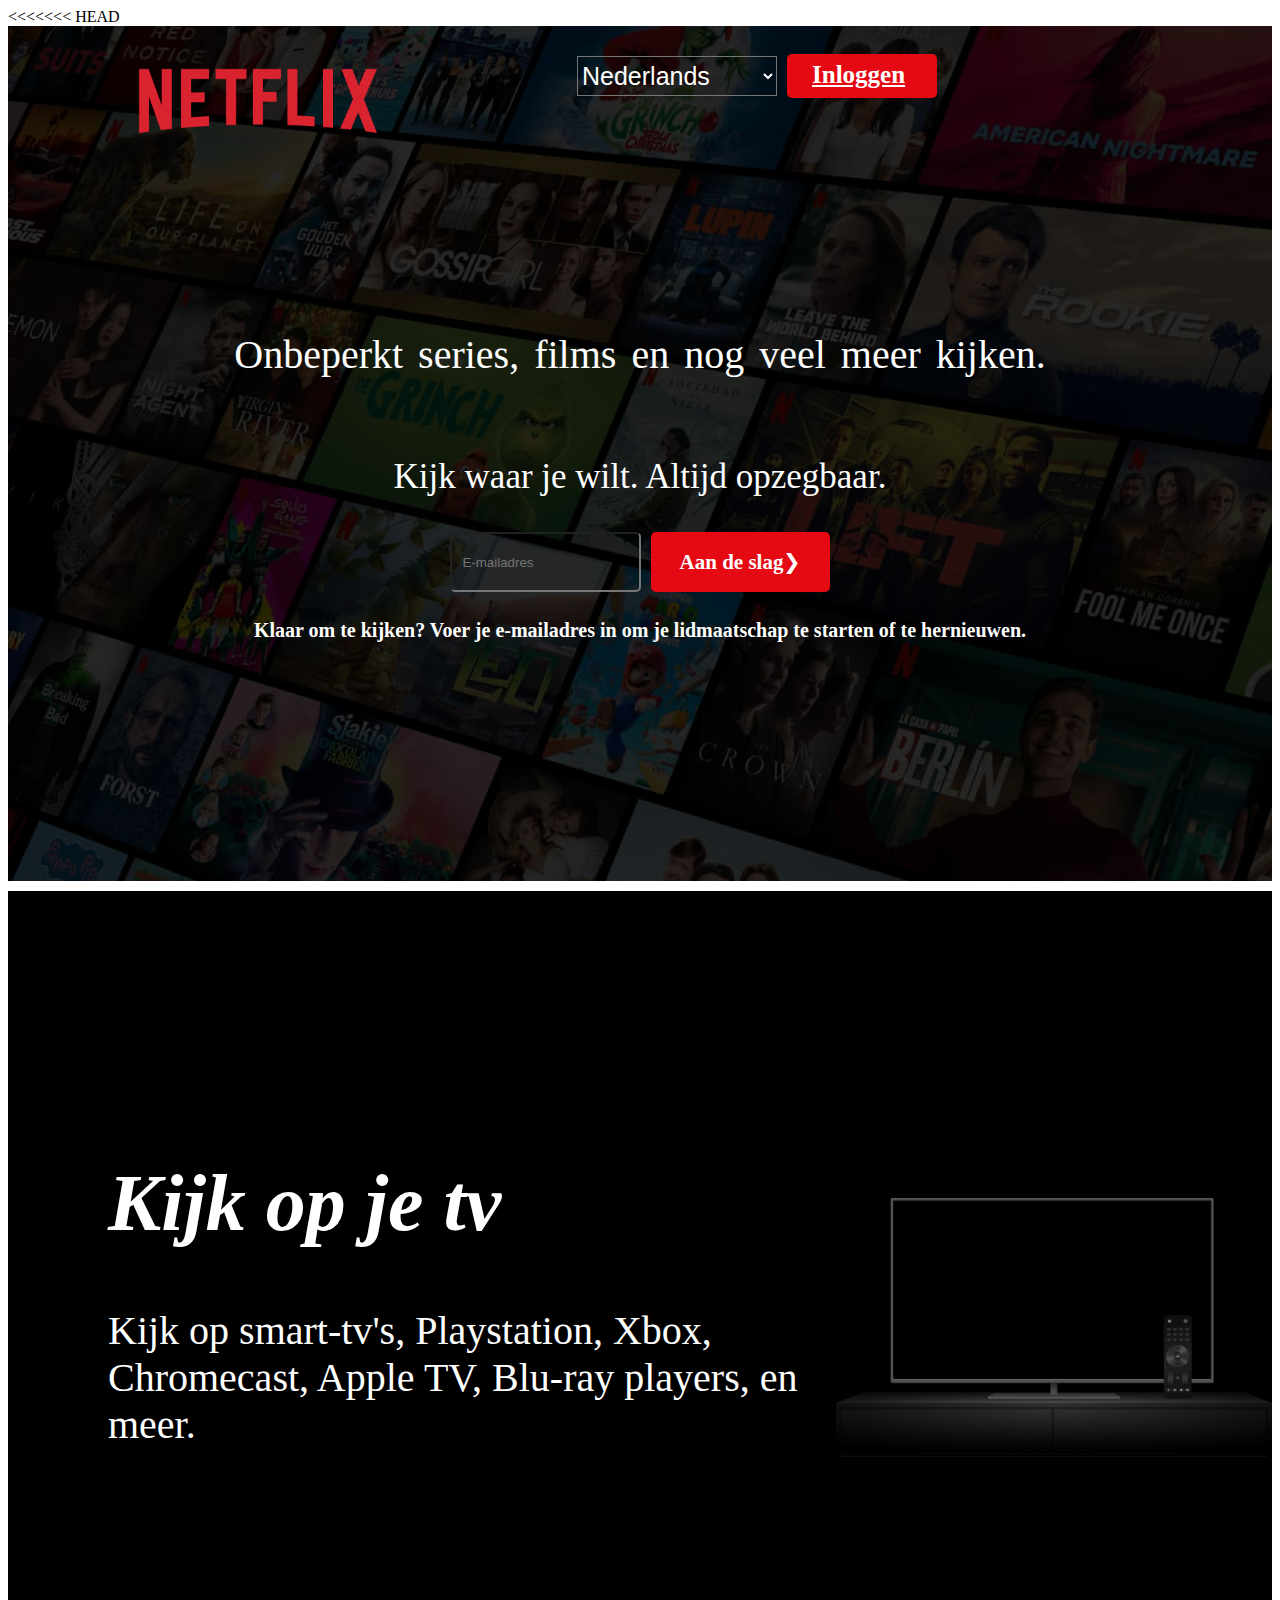
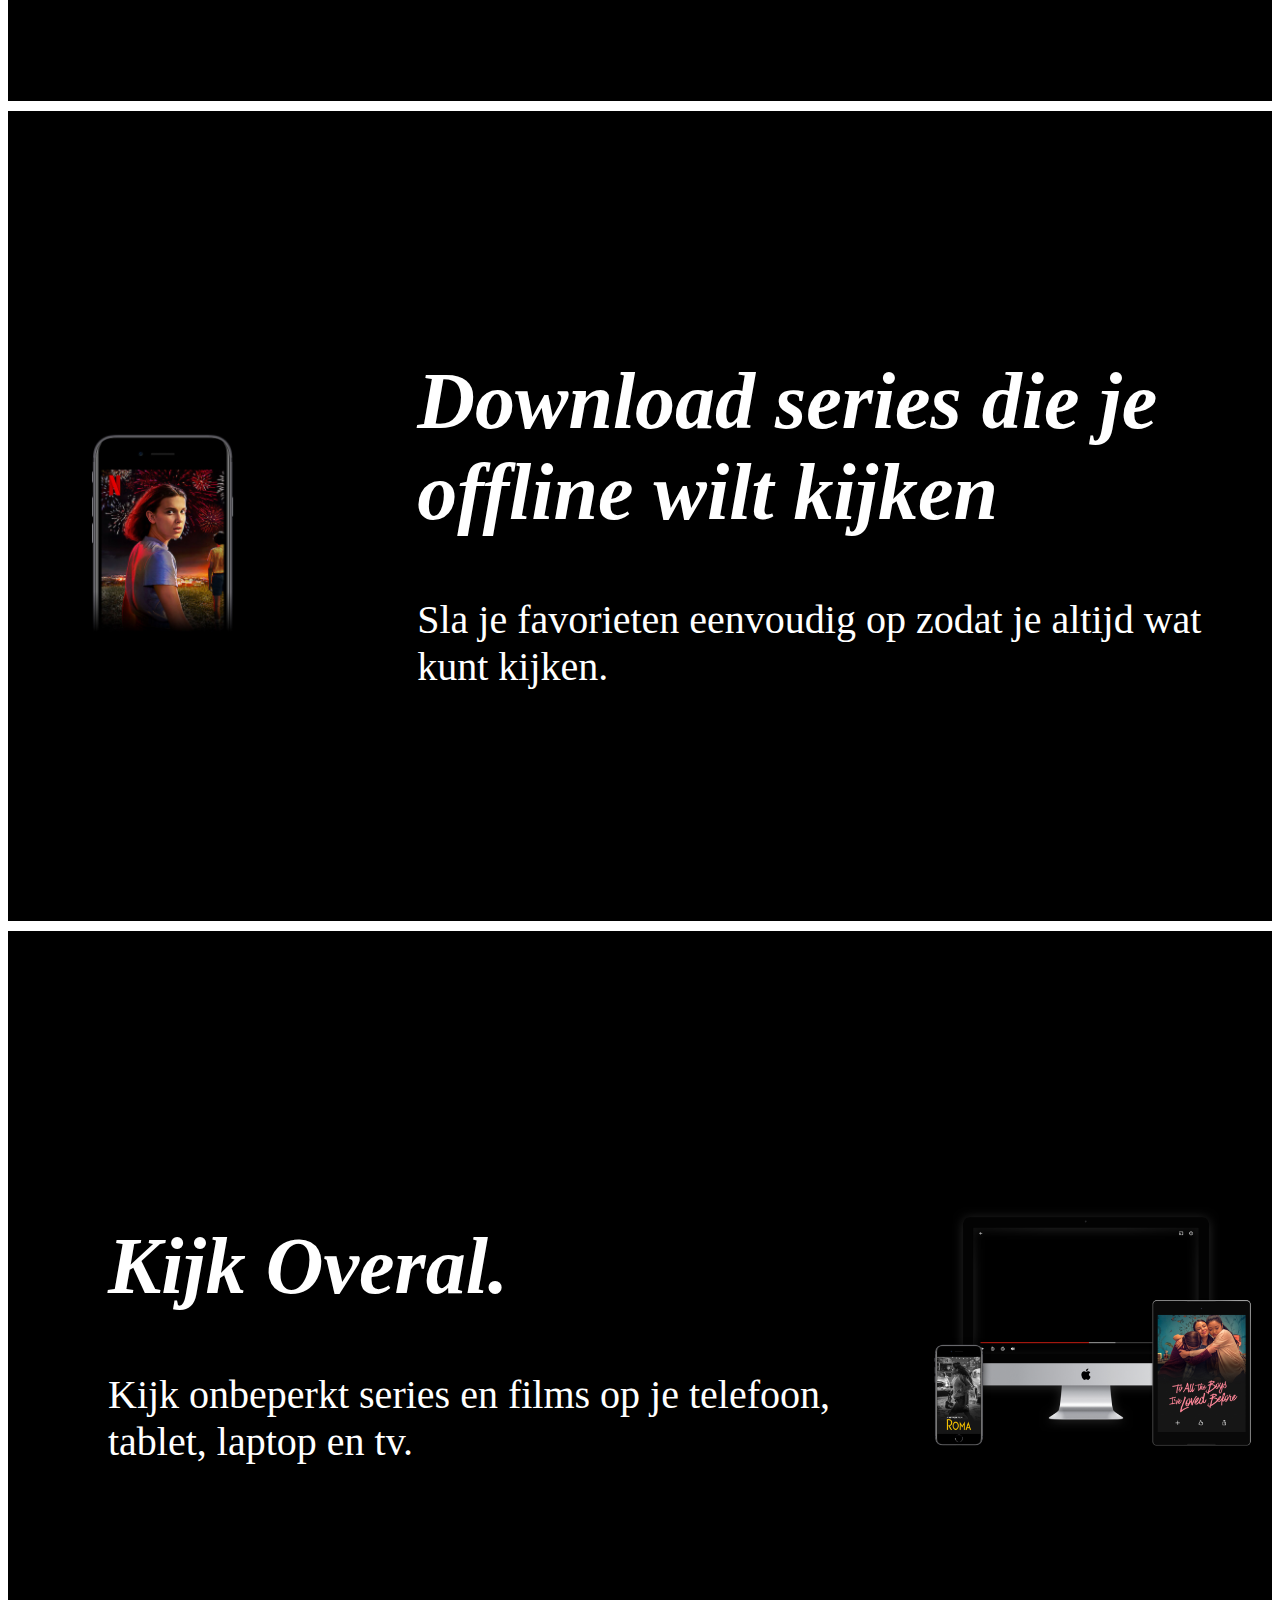
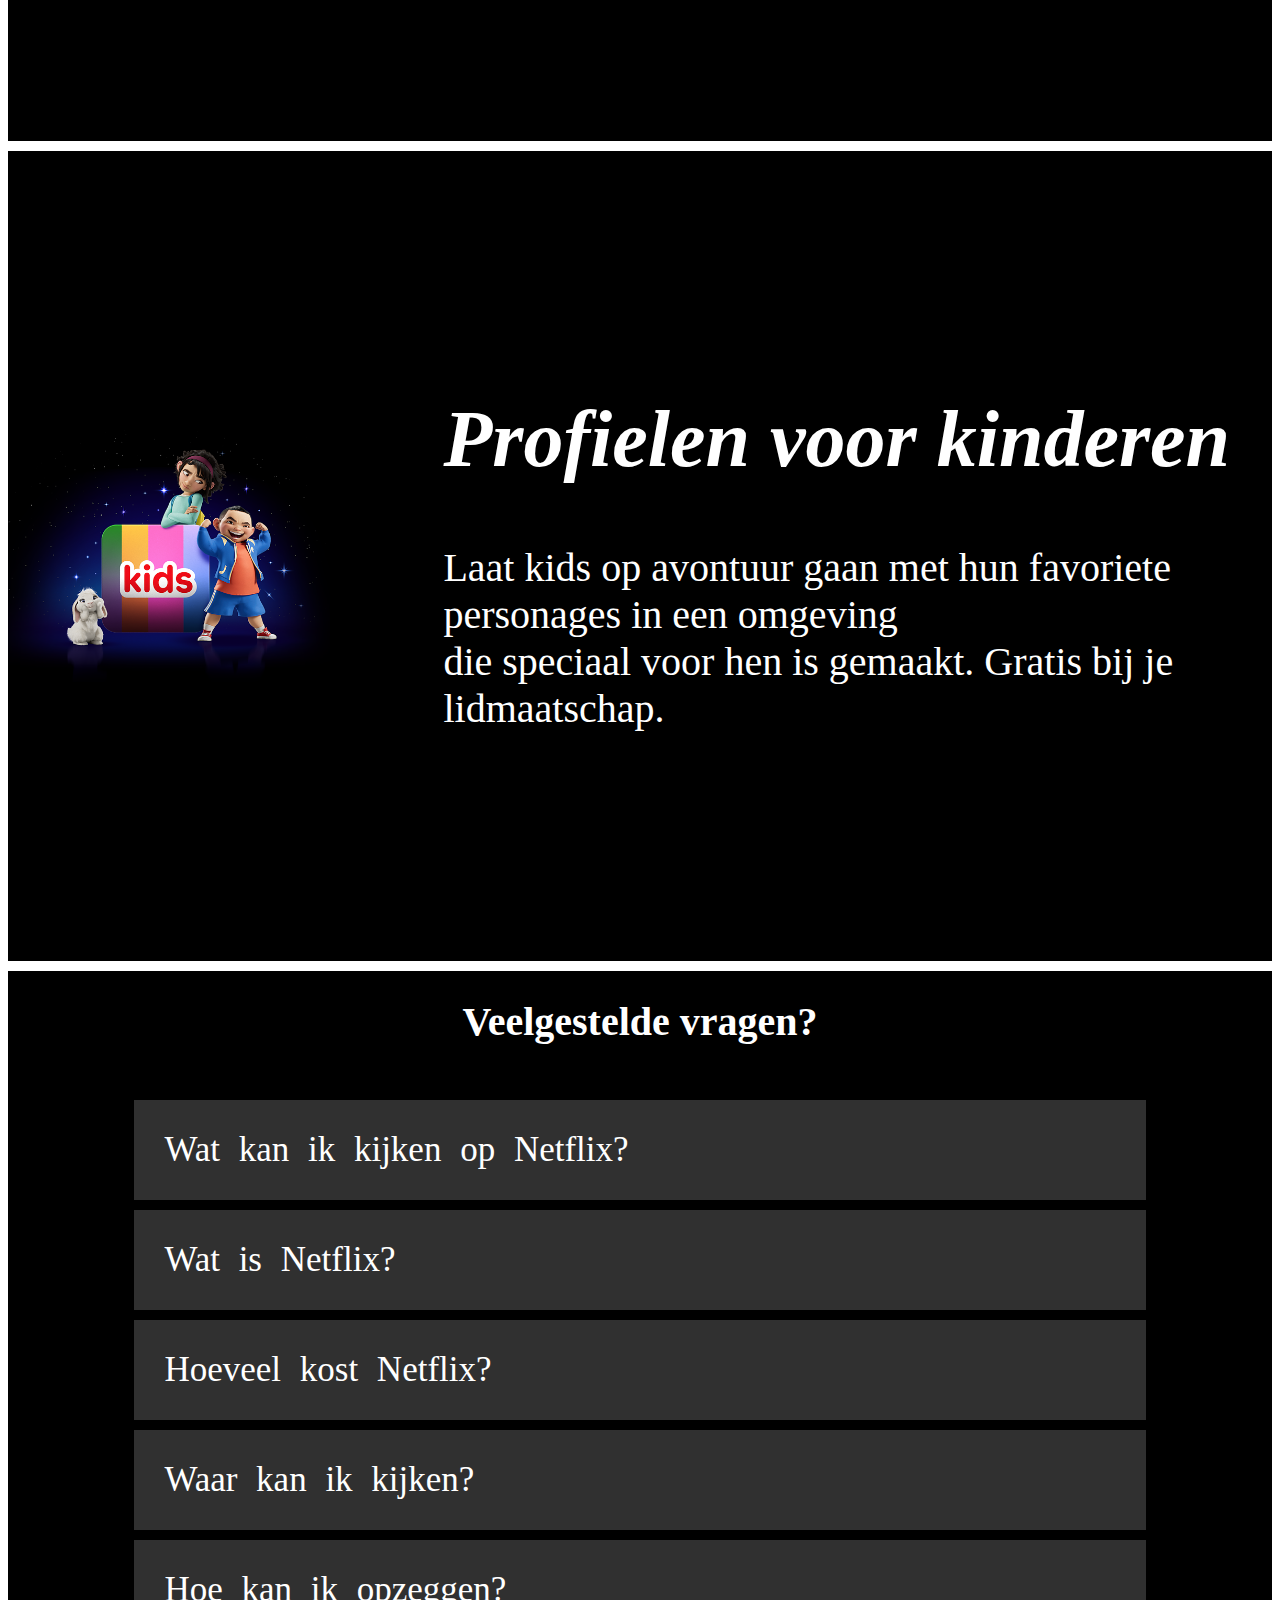
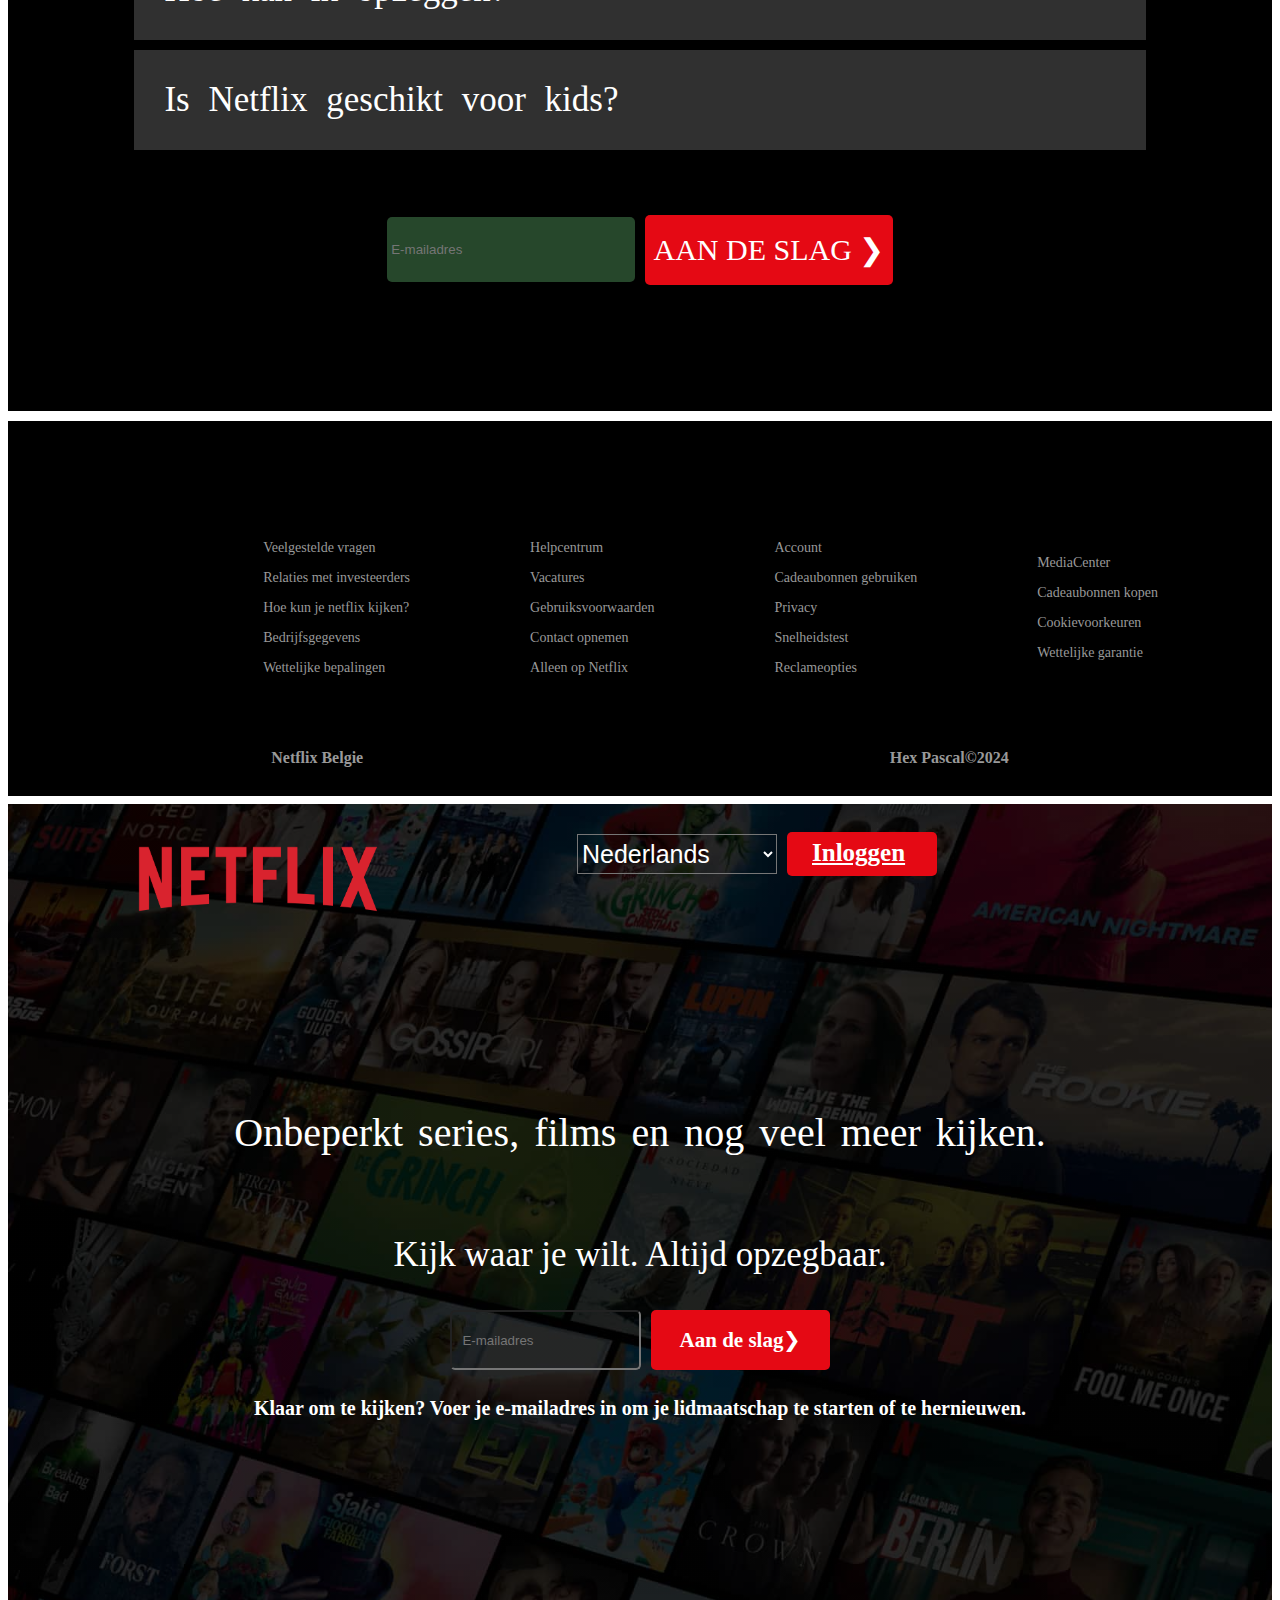
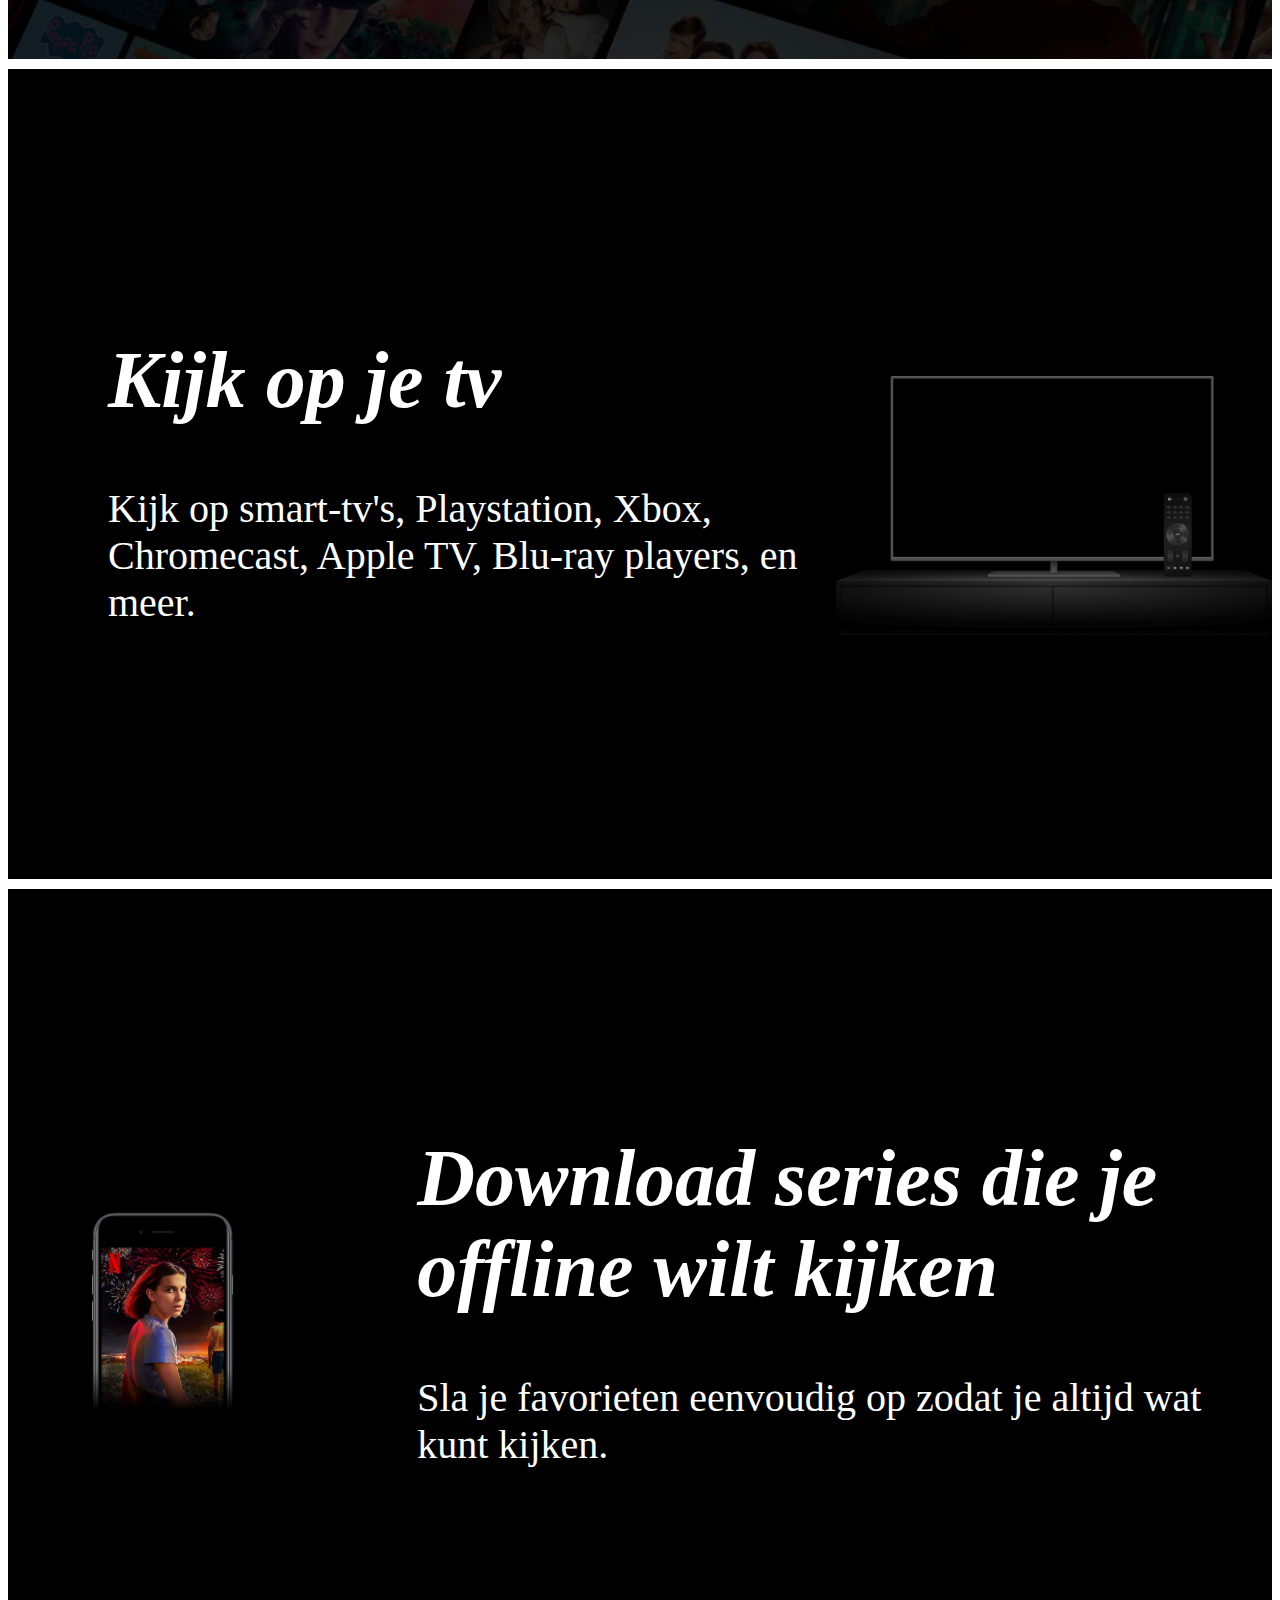
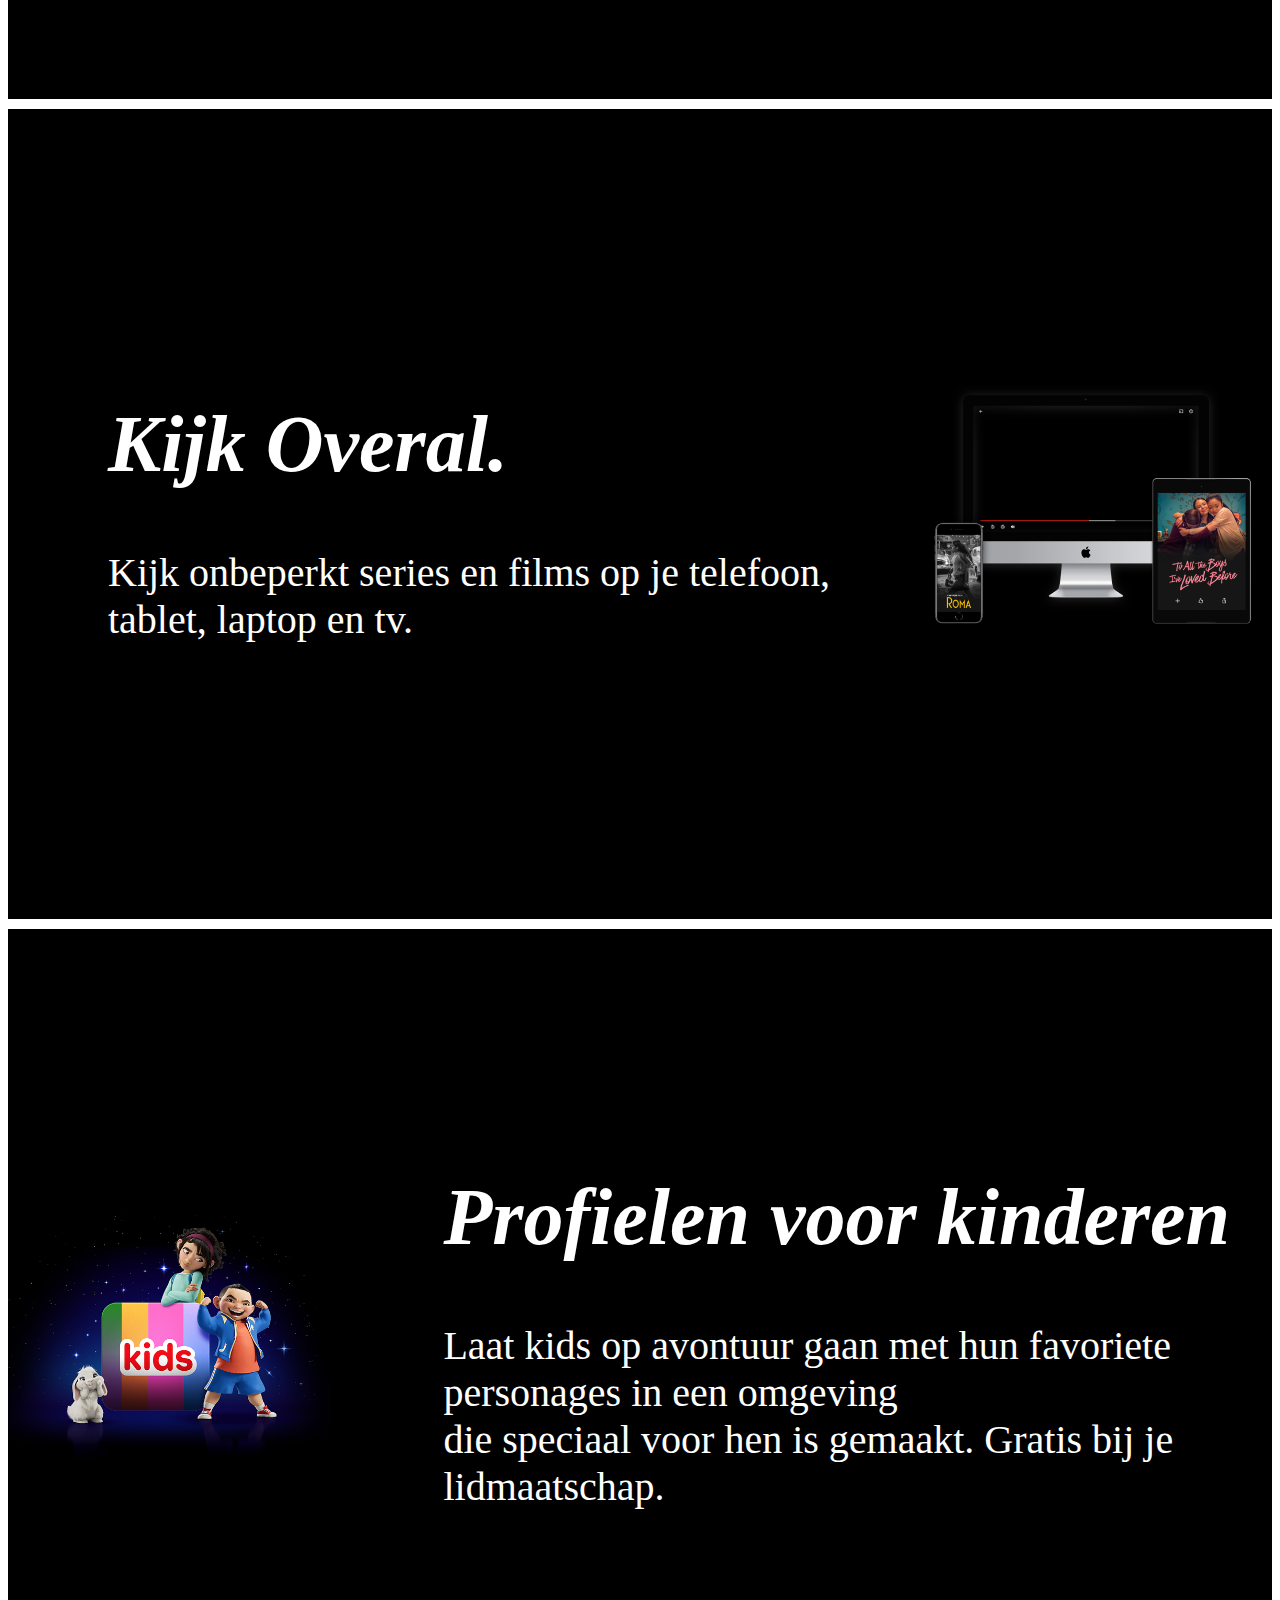
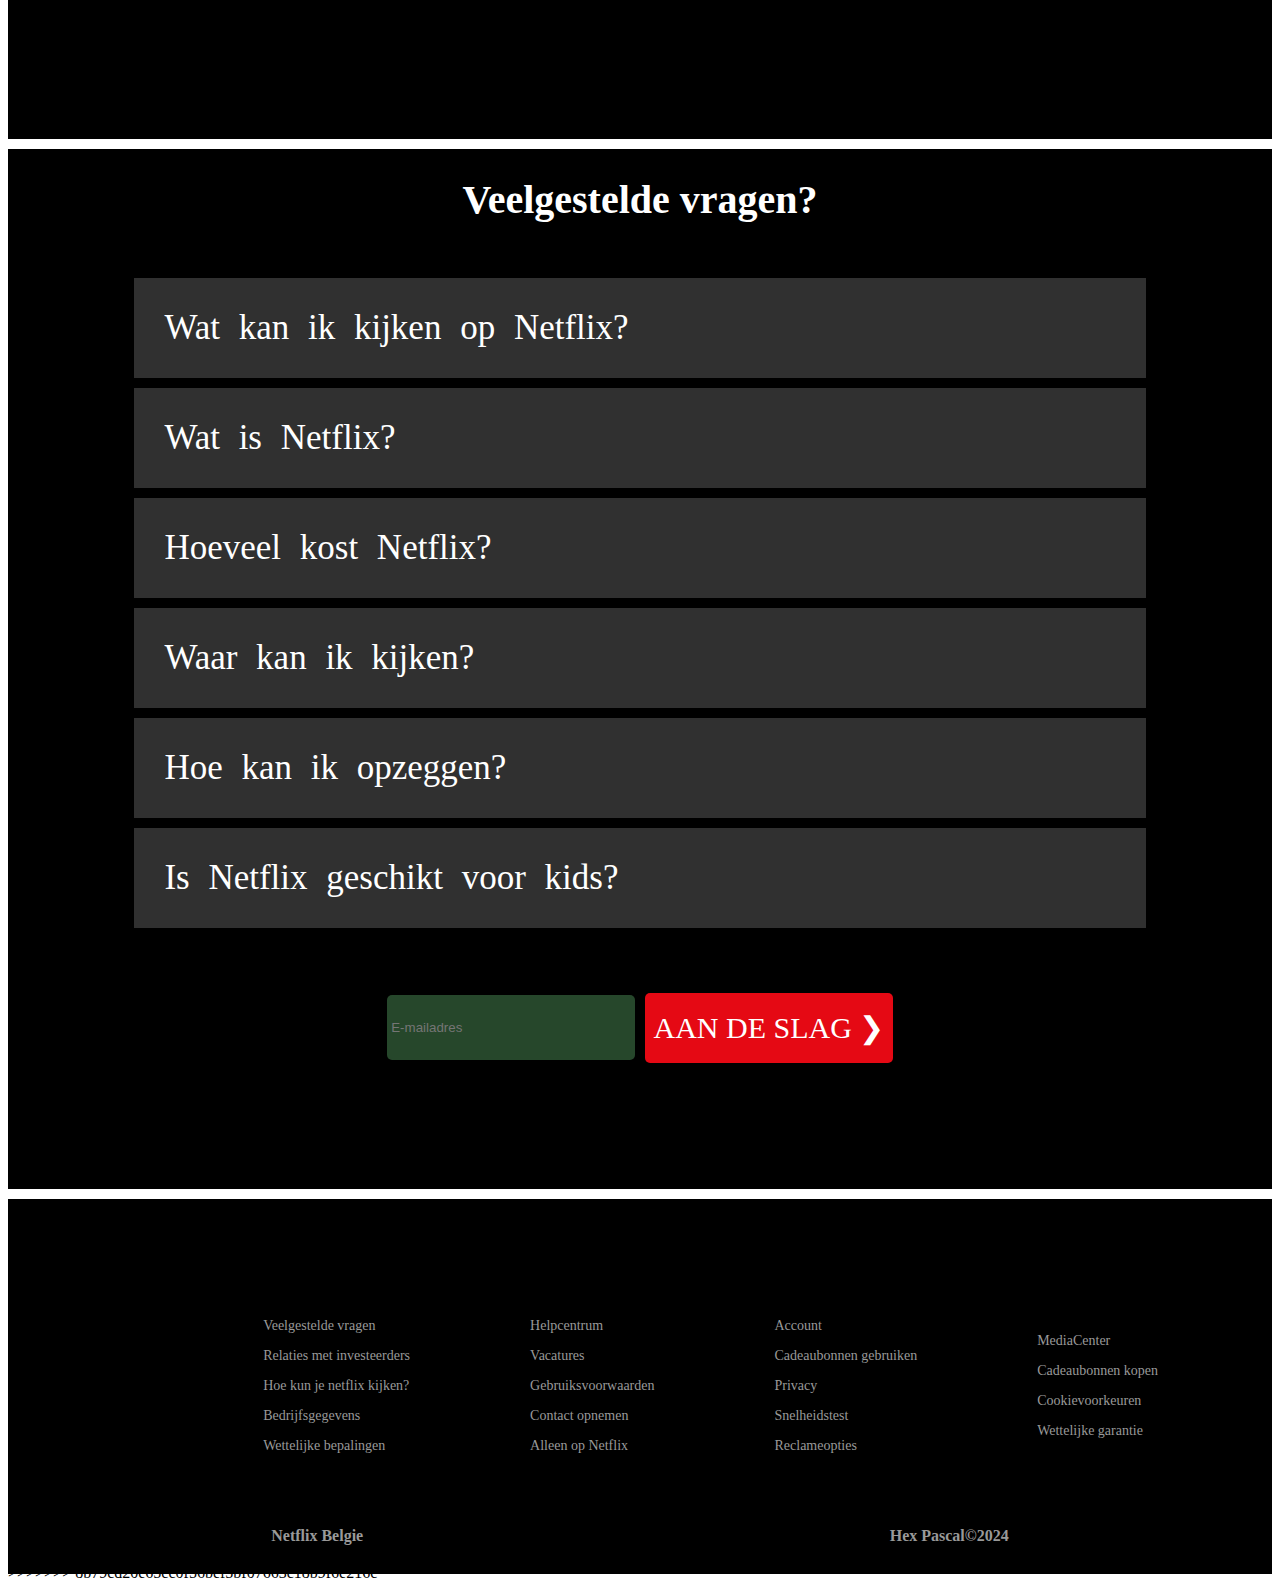
<file: index.html>
<<<<<<< HEAD
<!DOCTYPE html>
<html lang="nl">
  <head>
    <meta charset="UTF-8">
    <meta name="viewport" content="width=device-width, initial-scale=1.0">
    <title>Netflix</title>
    <link rel="stylesheet" href="style.css">
  </head>
  
<body>
  <header>
    <div class="navbar">
      <div class="logo"><img src="images/logo.png" alt="logo"></div>
        <div class="controls">
          <i class="fa-solid fa-language"></i>
            <select name="language" id="taal">
              <option style="color: black;" value="nederlands">Nederlands</option>
              <option style="color: black;" value="engels">Engels</option>
              <option style="color: black;" value="frans">Frans</option>
            </select>
            <a href="index2.html" class="buttons"><b>Inloggen</b></a>
      </div>
    </div>
  </header>
  <div class="main">
    <div class="area">
        <h1><b>Onbeperkt series, films en nog veel meer kijken.</b></h1>
        <h3>Kijk waar je wilt. Altijd opzegbaar.</h3>
          <div class="search">
            <input type="text" class="box" placeholder="E-mailadres">
            <span class="try"><a style="color: white; text-decoration: none;" href="index2.html"><b>Aan de slag </b></a> &#10095;</span>
          </div>
        <h4>Klaar om te kijken? Voer je e-mailadres in om je lidmaatschap te starten of te hernieuwen.</h4>
    </div>
  </div>
  <div class="container1">
    <div class="text">
        <h1><b><em>Kijk op je tv</em></b></h1>
        <p>Kijk op  smart-tv's, Playstation, Xbox, <br>Chromecast, Apple TV, Blu-ray players, en meer.</p>
    </div>
    <div class="image">
      <img src="images/tv.png" alt="tv">
    </div>
  </div>
  <div class="container1">
    <div class="image">
      <img src="images/mobiel.jpg" alt="mobiel">
    </div>
    <div class="text">
      <h1><em>Download series die je offline wilt kijken</em></h1>
        <p>Sla je favorieten eenvoudig op zodat je altijd wat kunt kijken.</p>
    </div>
  </div>  
  <div class="container1">
    <div class="text">
      <h1><em>Kijk Overal.</em></h1>
        <p>Kijk onbeperkt series en films op je telefoon, tablet, laptop en tv.</p>
      </div>
        <div class="image">
          <img src="images/svg.png" alt="svg">
        </div>
    </div>
    <div class="container1">
      <div class="image">
        <img src="images/kids.png" alt="kids">
      </div>
      <div class="text">
          <h1><em>Profielen voor kinderen</em></h1>
            <p>Laat kids op avontuur gaan met hun favoriete personages in een omgeving <br> die speciaal voor hen is gemaakt. Gratis bij je lidmaatschap.</p>
      </div>
    </div>
  <div class="question">
    <h1>Veelgestelde vragen?</h1>
    <div class="quest" onclick="togglePanel(this)">
        <div class="question-textbox">Wat kan ik kijken op Netflix?</div>
        <i class="fas fa-plus fa-2x" aria-hidden="true"></i>
    </div>
    <div class="panel">
      <p>Netflix heeft een uitgebreide catalogus van speelfilms, documentaires, series, anime, bekroonde Netflix Originals en meer. Kijk zoveel je wilt en wanneer je wilt.</p></div>
    <div class="quest" onclick="togglePanel(this)">
        <div class="question-textbox">Wat is Netflix?</div>
        <i class="fas fa-plus fa-2x" aria-hidden="true"></i>
    </div>
    <div class="panel">
      <p>Netflix is een streamingservice met een zeer groot aanbod van bekroonde series, films, anime, documentaires en nog veel meer op duizenden apparaten met een internetverbinding.Je kijkt zo veel je wilt, wanneer je wilt, zonder enige vorm van reclame. En dit allemaal voor één lage prijs per maand. Er valt altijd iets nieuws te ontdekken en elke week worden er nieuwe series en films toegevoegd!</p>
    </div>
    <div class="quest" onclick="togglePanel(this)">
        <div class="question-textbox">Hoeveel kost Netflix?</div>
        <i class="fas fa-plus fa-2x" aria-hidden="true"></i>
    </div>
    <div class="panel">
      <p>Kijk Netflix op je smartphone, tablet, smart-tv, laptop of streamingapparaat. Allemaal voor één lage prijs per maand. Abonnementen vanaf € 8,99 tot € 17,99 per maand. Geen bijkomende kosten of contracten.</p>
    </div>
    <div class="quest" onclick="togglePanel(this)">
        <div class="question-textbox">Waar kan ik kijken?</div>
        <i class="fas fa-plus fa-2x" aria-hidden="true"></i>
    </div>
    <div class="panel">
      <p>Kijk altijd en overal. Log in bij je account op de Netflix-website om direct online te kijken vanaf je computer of op een apparaat met een internetverbinding en de Netflix-app, zoals smart-tv's, smartphones, tablets, mediaspelers en gameconsoles.Je kunt je favoriete series ook downloaden via de iOS-, Android- of Windows 10-app. Gebruik de downloadfunctie om onderweg en wanneer je geen internetverbinding hebt, te kunnen kijken. Neem Netflix overal mee.</p>
    </div>
    <div class="quest" onclick="togglePanel(this)">
        <div class="question-textbox">Hoe kan ik opzeggen?</div>
        <i class="fas fa-plus fa-2x" aria-hidden="true"></i>
    </div>
    <div class="panel">
      <p>Netflix is flexibel. Er zijn geen omslachtige contracten en geen verplichtingen aan verbonden. Je kunt je account makkelijk online annuleren. Je hoeft hiervoor maar twee keer te klikken. Er zijn geen annuleringskosten. Je kunt je account op elk gewenst moment opstarten of stopzetten.</p>
    </div>
    <div class="quest" onclick="togglePanel(this)">
        <div class="question-textbox">Is Netflix geschikt voor kids?</div>
        <i class="fas fa-plus fa-2x" aria-hidden="true"></i>
    </div>
    <div class="panel">
      <p>Netflix Kids maakt onderdeel uit van je lidmaatschap. Ouders kunnen erop vertrouwen dat hun kids gezinsvriendelijke series en films kijken in hun eigen omgeving.Kids-profielen bevatten ouderlijk toezicht met een pincode, dus je kunt een leeftijdsclassificatie instellen voor content die kids mogen kijken. Ook kun je specifieke titels blokkeren die kids niet mogen zien.</p>
    </div>
    <div class="search1">
        <input type="text" class="box1" placeholder="E-mailadres">
        <span class="try1"><a style="color: white; text-decoration: none;" href="index2.html">Aan de slag &#10095;</a></span>
    </div>
    <h4>Klaar om te kijken? Voer je e-mailadres in om je lidmaatschap te starten of te hernieuwen.</h4>
</div>
<div class="footer">
  <div class="footercon">
      <div class="flex1">
        <h5>Vragen? Bel 0800-800-80</h5>
      </div>
      
    <ul class="list1">
      <li><a href="">Veelgestelde vragen</a></li>
      <li><a href="">Relaties met investeerders</a></li>
      <li><a href="">Hoe kun je netflix kijken?</a></li>
      <li><a href="">Bedrijfsgegevens</a></li>
      <li><a href="">Wettelijke bepalingen</a></li>
    </ul>
    <ul class="list1">
      <li><a href="">Helpcentrum</a></li>
      <li><a href="">Vacatures</a></li>
      <li><a href="">Gebruiksvoorwaarden</a></li>
      <li><a href="">Contact opnemen</a></li>
      <li><a href="">Alleen op Netflix</a></li>
    </ul>
    <ul class="list1">
      <li><a href="index2.html">Account</a></li>
      <li><a href="">Cadeaubonnen gebruiken</a></li>
      <li><a href="">Privacy</a></li>
      <li><a href="">Snelheidstest</a></li>
      <li><a href="">Reclameopties</a></li>
    </ul>
    <ul class="list1">
      <li><a href="">MediaCenter</a></li>
      <li><a href="">Cadeaubonnen kopen</a></li>
      <li><a href="">Cookievoorkeuren</a></li>
      <li><a href="">Wettelijke garantie</a></li>
    </ul>
  </div>
</div>
<div class="end">
  <h2>Netflix Belgie</h2> 
  <h2>Hex Pascal&copy;2024</h2>                    
</div>
<script>
  "use strict";
  function togglePanel(element) {
      const panel = element.nextElementSibling;
      if (panel.style.display === "flex" || panel.style.display === "") {
          panel.style.display = "none";
      } else {
          panel.style.display = "flex";
      }
  }
  document.addEventListener("DOMContentLoaded", function () {
      const panels = document.querySelectorAll('.panel');
      panels.forEach(function (panel) {
          panel.style.display = "none";
      });
    });
</script>
</body>
=======
<!DOCTYPE html>
<html lang="nl">
  <head>
    <meta charset="UTF-8">
    <meta name="viewport" content="width=device-width, initial-scale=1.0">
    <title>Netflix</title>
    <link rel="stylesheet" href="style.css">
  </head>
  
<body>
  <header>
    <div class="navbar">
      <div class="logo"><img src="images/logo.png" alt="logo"></div>
        <div class="controls">
          <i class="fa-solid fa-language"></i>
            <select name="language" id="taal">
              <option style="color: black;" value="nederlands">Nederlands</option>
              <option style="color: black;" value="engels">Engels</option>
              <option style="color: black;" value="frans">Frans</option>
            </select>
            <a href="index2.html" class="buttons"><b>Inloggen</b></a>
      </div>
    </div>
  </header>
  <div class="main">
    <div class="area">
        <h1><b>Onbeperkt series, films en nog veel meer kijken.</b></h1>
        <h3>Kijk waar je wilt. Altijd opzegbaar.</h3>
          <div class="search">
            <input type="text" class="box" placeholder="E-mailadres">
            <span class="try"><a style="color: white; text-decoration: none;" href="index2.html"><b>Aan de slag </b></a> &#10095;</span>
          </div>
        <h4>Klaar om te kijken? Voer je e-mailadres in om je lidmaatschap te starten of te hernieuwen.</h4>
    </div>
  </div>
  <div class="container1">
    <div class="text">
        <h1><b><em>Kijk op je tv</em></b></h1>
        <p>Kijk op  smart-tv's, Playstation, Xbox, <br>Chromecast, Apple TV, Blu-ray players, en meer.</p>
    </div>
    <div class="image">
      <img src="images/tv.png" alt="tv">
    </div>
  </div>
  <div class="container1">
    <div class="image">
      <img src="images/mobiel.jpg" alt="mobiel">
    </div>
    <div class="text">
      <h1><em>Download series die je offline wilt kijken</em></h1>
        <p>Sla je favorieten eenvoudig op zodat je altijd wat kunt kijken.</p>
    </div>
  </div>  
  <div class="container1">
    <div class="text">
      <h1><em>Kijk Overal.</em></h1>
        <p>Kijk onbeperkt series en films op je telefoon, tablet, laptop en tv.</p>
      </div>
        <div class="image">
          <img src="images/svg.png" alt="svg">
        </div>
    </div>
    <div class="container1">
      <div class="image">
        <img src="images/kids.png" alt="kids">
      </div>
      <div class="text">
          <h1><em>Profielen voor kinderen</em></h1>
            <p>Laat kids op avontuur gaan met hun favoriete personages in een omgeving <br> die speciaal voor hen is gemaakt. Gratis bij je lidmaatschap.</p>
      </div>
    </div>
  <div class="question">
    <h1>Veelgestelde vragen?</h1>
    <div class="quest" onclick="togglePanel(this)">
        <div class="question-textbox">Wat kan ik kijken op Netflix?</div>
        <i class="fas fa-plus fa-2x" aria-hidden="true"></i>
    </div>
    <div class="panel">
      <p>Netflix heeft een uitgebreide catalogus van speelfilms, documentaires, series, anime, bekroonde Netflix Originals en meer. Kijk zoveel je wilt en wanneer je wilt.</p></div>
    <div class="quest" onclick="togglePanel(this)">
        <div class="question-textbox">Wat is Netflix?</div>
        <i class="fas fa-plus fa-2x" aria-hidden="true"></i>
    </div>
    <div class="panel">
      <p>Netflix is een streamingservice met een zeer groot aanbod van bekroonde series, films, anime, documentaires en nog veel meer op duizenden apparaten met een internetverbinding.Je kijkt zo veel je wilt, wanneer je wilt, zonder enige vorm van reclame. En dit allemaal voor één lage prijs per maand. Er valt altijd iets nieuws te ontdekken en elke week worden er nieuwe series en films toegevoegd!</p>
    </div>
    <div class="quest" onclick="togglePanel(this)">
        <div class="question-textbox">Hoeveel kost Netflix?</div>
        <i class="fas fa-plus fa-2x" aria-hidden="true"></i>
    </div>
    <div class="panel">
      <p>Kijk Netflix op je smartphone, tablet, smart-tv, laptop of streamingapparaat. Allemaal voor één lage prijs per maand. Abonnementen vanaf € 8,99 tot € 17,99 per maand. Geen bijkomende kosten of contracten.</p>
    </div>
    <div class="quest" onclick="togglePanel(this)">
        <div class="question-textbox">Waar kan ik kijken?</div>
        <i class="fas fa-plus fa-2x" aria-hidden="true"></i>
    </div>
    <div class="panel">
      <p>Kijk altijd en overal. Log in bij je account op de Netflix-website om direct online te kijken vanaf je computer of op een apparaat met een internetverbinding en de Netflix-app, zoals smart-tv's, smartphones, tablets, mediaspelers en gameconsoles.Je kunt je favoriete series ook downloaden via de iOS-, Android- of Windows 10-app. Gebruik de downloadfunctie om onderweg en wanneer je geen internetverbinding hebt, te kunnen kijken. Neem Netflix overal mee.</p>
    </div>
    <div class="quest" onclick="togglePanel(this)">
        <div class="question-textbox">Hoe kan ik opzeggen?</div>
        <i class="fas fa-plus fa-2x" aria-hidden="true"></i>
    </div>
    <div class="panel">
      <p>Netflix is flexibel. Er zijn geen omslachtige contracten en geen verplichtingen aan verbonden. Je kunt je account makkelijk online annuleren. Je hoeft hiervoor maar twee keer te klikken. Er zijn geen annuleringskosten. Je kunt je account op elk gewenst moment opstarten of stopzetten.</p>
    </div>
    <div class="quest" onclick="togglePanel(this)">
        <div class="question-textbox">Is Netflix geschikt voor kids?</div>
        <i class="fas fa-plus fa-2x" aria-hidden="true"></i>
    </div>
    <div class="panel">
      <p>Netflix Kids maakt onderdeel uit van je lidmaatschap. Ouders kunnen erop vertrouwen dat hun kids gezinsvriendelijke series en films kijken in hun eigen omgeving.Kids-profielen bevatten ouderlijk toezicht met een pincode, dus je kunt een leeftijdsclassificatie instellen voor content die kids mogen kijken. Ook kun je specifieke titels blokkeren die kids niet mogen zien.</p>
    </div>
    <div class="search1">
        <input type="text" class="box1" placeholder="E-mailadres">
        <span class="try1"><a style="color: white; text-decoration: none;" href="index2.html">Aan de slag &#10095;</a></span>
    </div>
    <h4>Klaar om te kijken? Voer je e-mailadres in om je lidmaatschap te starten of te hernieuwen.</h4>
</div>
<div class="footer">
  <div class="footercon">
      <div class="flex1">
        <h5>Vragen? Bel 0800-800-80</h5>
      </div>
      
    <ul class="list1">
      <li><a href="">Veelgestelde vragen</a></li>
      <li><a href="">Relaties met investeerders</a></li>
      <li><a href="">Hoe kun je netflix kijken?</a></li>
      <li><a href="">Bedrijfsgegevens</a></li>
      <li><a href="">Wettelijke bepalingen</a></li>
    </ul>
    <ul class="list1">
      <li><a href="">Helpcentrum</a></li>
      <li><a href="">Vacatures</a></li>
      <li><a href="">Gebruiksvoorwaarden</a></li>
      <li><a href="">Contact opnemen</a></li>
      <li><a href="">Alleen op Netflix</a></li>
    </ul>
    <ul class="list1">
      <li><a href="index2.html">Account</a></li>
      <li><a href="">Cadeaubonnen gebruiken</a></li>
      <li><a href="">Privacy</a></li>
      <li><a href="">Snelheidstest</a></li>
      <li><a href="">Reclameopties</a></li>
    </ul>
    <ul class="list1">
      <li><a href="">MediaCenter</a></li>
      <li><a href="">Cadeaubonnen kopen</a></li>
      <li><a href="">Cookievoorkeuren</a></li>
      <li><a href="">Wettelijke garantie</a></li>
    </ul>
  </div>
</div>
<div class="end">
  <h2>Netflix Belgie</h2> 
  <h2>Hex Pascal&copy;2024</h2>                    
</div>
<script>
  "use strict";
  function togglePanel(element) {
      const panel = element.nextElementSibling;
      if (panel.style.display === "flex" || panel.style.display === "") {
          panel.style.display = "none";
      } else {
          panel.style.display = "flex";
      }
  }
  document.addEventListener("DOMContentLoaded", function () {
      const panels = document.querySelectorAll('.panel');
      panels.forEach(function (panel) {
          panel.style.display = "none";
      });
    });
</script>
</body>
>>>>>>> 8b79cd20e65cc0f56bef5bf07663c18b9f6e216c
</html>
</file>
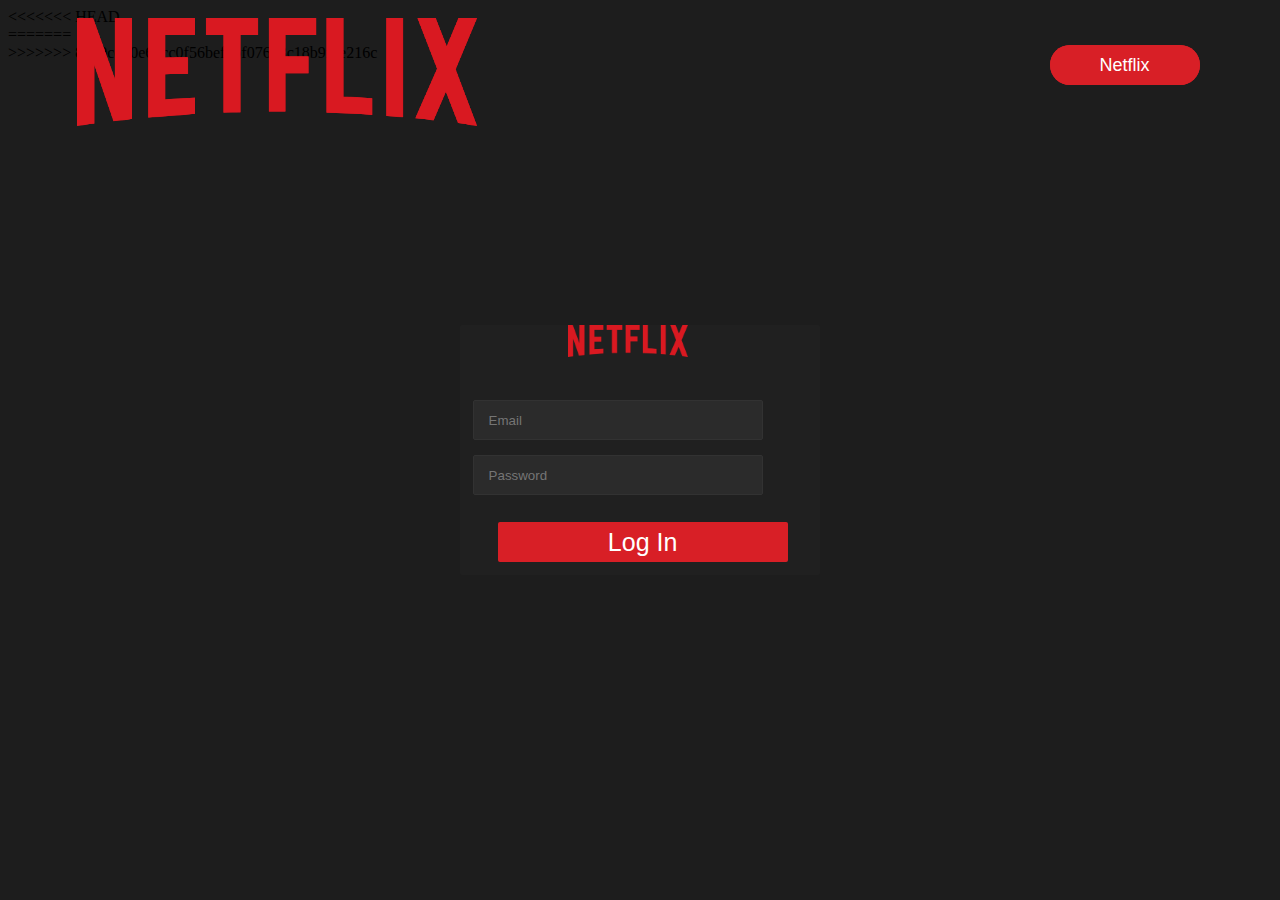
<file: index2.html>
<<<<<<< HEAD
<!DOCTYPE html>
<html>
<head>
    <title>Sign In</title>
    <meta charset="utf-8">
    <meta name="viewport" content="width=device-width, initial-scale=1">
    <link rel="stylesheet" href="netflix.css">
</head>

<body>
    <header>
        <div class="logo">
            <img src="images2/Netflix_2015_logo.svg.png" />
        </div>
        <div class="btn">
            <button><a style="color: white; text-decoration:none" href="index.html">Netflix</a></button>
        </div>
    </header>

    <div class="boo">
        <img src="images2/Netflix_2015_logo.svg.png">
        <div class="input-group">
            <input type="email" placeholder="Email">
            <input id="passinp" type="password" placeholder="Password">
        </div>
        <div class="btn-container">
            <button><a style="color: white; text-decoration:none" href="index3.html">Log In</a></button>
        </div>
    </div>
</body>
</html>
=======
<!DOCTYPE html>
<html>
<head>
    <title>Sign In</title>
    <meta charset="utf-8">
    <meta name="viewport" content="width=device-width, initial-scale=1">
    <link rel="stylesheet" href="netflix.css">
</head>

<body>
    <header>
        <div class="logo">
            <img src="images2/Netflix_2015_logo.svg.png" />
        </div>
        <div class="btn">
            <button><a style="color: white; text-decoration:none" href="index.html">Netflix</a></button>
        </div>
    </header>

    <div class="boo">
        <img src="images2/Netflix_2015_logo.svg.png">
        <div class="input-group">
            <input type="email" placeholder="Email">
            <input id="passinp" type="password" placeholder="Password">
        </div>
        <div class="btn-container">
            <button><a style="color: white; text-decoration:none" href="index3.html">Log In</a></button>
        </div>
    </div>
</body>
</html>
>>>>>>> 8b79cd20e65cc0f56bef5bf07663c18b9f6e216c
</file>
<file: style.css>
<<<<<<< HEAD
@import url("https://fonts.googleapis.com/css?family=IBM+Plex+Sans&display=swap");
@import url("https://fonts.googleapis.com/css?family=Martel+Sans&display=swap");
@import url("https://fonts.googleapis.com/css?family=Roboto&display=swap");
body {
  margin: 0;
  padding: 0;
  flex-wrap: wrap;
  display: flex;
  font-family: "Roboto", sans-serif;
  background-color: rgba(8, 8, 8, 0.89);}
header {
  display: flex;
  flex-direction: row;
  position: relative;
  align-items: center;
  width: 100%;
  height: 50px;
  min-height: 100px;
  justify-content: space-between;
  background-color: transparent;}
header .navbar {
  background-color: rgba(40, 74, 45, 0);
  display: flex;
  justify-content: space-between;
  width: 100%;
  align-items: center;}
header .logo img {
  margin-top: 50px;
  margin-left: 100px;
  width: 300px;}
header .logo {
  transition: transform 0.8s ease; }
header .logo:hover {
  transform: rotateY(360deg);}
header .controls {
  background-color: rgba(40, 74, 45, 0);
  display: flex;
  align-items: center;
  margin-right: 10px;}
.fa-angle-right {
  font-size: 2em;}
header .controls select {
  margin-right: 10px;
  background-color: rgba(0, 0, 0, 0);
  color: white;}
header .buttons {
  background-color: #e50914;
  padding: 7px 25px;
  color: white;
  border-radius: 5px;
  margin-right: 325px;
  height: 30px;
  width: 100px;
  font-size: 25px;
  transition: background-color 0.3s ease, transform 0.3s ease;}
header .buttons:hover {
  background-color: rgba(192, 231, 16, 0.572);
  transform: scale(1.2);}
.controls select{
  background-color: rgba(40, 74, 45, 0);
  display: flex;
  align-items: center;
  height: 40px ;
  width: 200px;
  font-size: 25px;
  color:black;}
.main {
  width: 100%;
  margin-top: -100px;
  background-size: cover;
  align-items: center;
  overflow-x: hidden;
  justify-content: center;
  display: flex;
  background-position: center;
  min-height: 95vh;
  background-image: linear-gradient(rgba(0, 0, 0, 0.8), rgba(0, 0, 0, 0.8)),
    url(images/achtergrond.jpg);}
.area {
  width: 120%;
  color: white;
  display: inline-flex;
  flex-direction: column;
  align-items: center;
  justify-content: center;
  text-align: center;
  margin-top: 50px;}
.area h1 {
  font-size: 60px;
  word-spacing: 5px;
  line-height: 30px;
  font-weight: lighter;}
.area h3 {
  font-size: 35px;
  font-weight: normal;}
.search {
  width: 30%;
  margin: 0 auto;
  display: flex;}
.box {
  width: 100%; 
  padding: 10px;
  background-color: rgba(40, 74, 45, 0);
  margin-right: 10px;
  border-radius: 5px;
  color: white;}
.try {
  background-color: #e50914;
  display: flex;
  align-items: center;
  justify-content: center;
  cursor: pointer;
  min-height: 60px;
  width: 100%;
  border-radius: 5px;
  font-size: 21px;
  transition: background-color 0.3s ease, transform 0.3s ease;}
.try:hover {
  background-color: rgba(192, 231, 16, 0.572); 
  transform: scale(1.1);}
.container1 {
  width: 100%;
  min-height: 90vh;
  background-color: black;
  margin-top: 10px;
  display: flex;
  flex-direction: row;
  align-items: center;
  justify-content: space-evenly;
  text-align: left;}
.container1 img {
  display: flex;
  justify-content: center;
  flex-direction: row;
  object-fit: contain;
  object-position: center;
  align-self: center;
  max-width: 100%;
  height: 350px;}
.container1 .image {
  display: flex;
  justify-content: center;
  flex-direction: row;
  align-items: center;
  align-self: center;
  object-fit: contain;}
.text {
  color: white;
  display: flex;
  flex-direction: column;
  align-items: flex-start;
  justify-content: flex-start;
  align-self: center;
  align-content: center;}
.text p {
  font-size: 2.5rem;
  margin-top: 5px;}
.text h1 {
  font-size: 5rem;}
.question {
  width: 100%;
  min-height: 950px;
  background-color: #000;
  margin-top: 10px;
  display: flex;
  flex-direction: column;
  align-items: center;
  justify-content: flex-end;
  text-align: center;}
.question h1 {
  text-align: center;
  color: white;
  margin-bottom: 50px;
  text-align: center;
  font-size: 40px;
  display: flex;
  flex-direction: column;
  align-items: center;
  justify-content: center;}
.quest {
  width: 80%;
  min-height: 100px;
  background-color: #303030;
  color: white;
  align-items: center;
  justify-content: space-between;
  display: flex;
  text-align: left;
  flex-direction: row;
  margin: 5px 5px;}
.quest .question-textbox {
  display: flex;
  text-align: left;
  flex-direction: row;
  align-items: center;
  justify-content: center;
  justify-items: center;
  align-self: center;
  font-size: 35px;  
  margin: 0 30px;
  word-spacing: 10px;
  text-align: left;}
.panel {
  display: none;
  width: 80%;
  min-height: 100px;
  background-color: #303030;
  color: white;
  align-items: center;
  justify-content: space-between;
  display: flex;
  text-align: left;
  flex-direction: row;
  margin: 5px;}
.panel p {
  margin: 30px;
  word-spacing: 5px;
  text-align: left;
  font-size: 25px; }
.search1 {
  width: 40%;
  min-height: 80px;
  display: flex;
  flex-direction: row;
  align-items: center;
  justify-content: center;
  text-align: left;
  margin-top: 10px;}
h4 {
  font-size: 20px;}
.box1 {
  width: 50%;
  min-height: 65px;
  background-color: rgba(40, 74, 45, 0.961);
  border: rgba(0, 0, 0, 0) 2px solid;
  border-radius: 5px;
  margin-right: 10px;
  color: white;}
.try1 {
  display: flex;
  flex-direction: row;
  align-items: center;
  justify-content: center;
  background-color: #e50914;
  min-height: 70px;
  width: 50%;
  color: white;
  font-size: 30px;
  margin: 50px 0;
  text-transform: uppercase;
  border-radius: 5px;
  transition: background-color 0.3s ease, transform 0.3s ease;}
.try1:hover {
  background-color: rgba(192, 231, 16, 0.572);
  transform: scale(1.1);}
.footer {
  display: flex;
  flex-direction: column;
  width: 100%;
  min-height: 375px;
  background-color: black;
  margin-top: 10px;
  flex-wrap: wrap;
  align-items:center;
  justify-content:space-around;}
.footercon {
  display: flex;
  flex-direction: row;
  width: 100%;
  justify-content: center;
  align-items: center;
  flex-wrap: wrap;
  min-height: 50px;
  background-color: transparent;}
.list1 {
  color: white;
  display: flex;
  flex-direction: column;
  flex-wrap: wrap;
  align-items: flex-start;
  justify-items: flex-start;
  align-self: center;
  justify-content: center;
  min-height:50px;
  font-size: 13px;
  padding: 0px 70px;
  text-align: left;}
.list1 li {
  font-size: 13px;
  margin: 7px -10px;
  list-style-type: none;
  text-align: left;
  display: flex;
  flex-direction: column;
  flex-wrap: wrap;
  align-items: flex-start;
  justify-items: center;
  align-self: flex-start;
  justify-content: center;}
.list1 li a {
  color: #999;
  text-decoration: none;
  font-size: 14px;}
li a {
  font-size: 13px;
  text-align: center;
  color: #999;}
.end {
  width:100%;
  min-height:50px;
background-color: black;
justify-content:space-around;
align-items:flex-start;
display: flex;
flex-direction:row;
flex-wrap:wrap;
color:#999;
margin-top:-60px;}
.end h2 {
  display:flex;
  flex-direction: row;
font-size:16px;}
@media (min-width: 250px) and (max-width: 980px) {
  body {
    display: flex;
    flex-direction: column;
    flex-wrap: wrap;}
  .container1 {
    display: flex;
    flex-direction: column;
    justify-content: space-evenly;
    align-items: center;
    align-self: center;
    margin: auto;}
  .area h1 {
    font-size: 40px;
    line-height: 60px;}
  .area h3 {
    margin-top: 10px;}
  .container1 img {
    width: auto;}
  .navbar {
    flex-direction: column;
    align-items: center;
    text-align: center;
    background-color: rgba(40, 74, 45, 0);}
  .logo {
    margin-bottom: 10px; }
  .controls {
    background-color: rgba(40, 74, 45, 0);
    display: none; }
  .buttons {
    width: 80%;
    margin-left: 400px;}
  .search {
    display: flex;
    flex-direction: column;
    margin: 30px 10px;
    width: 80%; 
    margin-bottom: 40px;}
  .box {
    width: 100%;
    margin-bottom: 20px;}
  .try {
    width: 100%; 
    margin: 0 10px;
    font-size: 17px;
    min-height: 50px;}
  .search1 {
    display: flex;
    flex-direction: column;
    margin: 30px 10px;
    width: 80%; 
    margin-bottom: 40px;}
  h4 {
    color: white;}
  .box1 {
    width: 100%;
    margin-bottom: 20px;
    margin: 30px;}
  .try1 {
    width: 100%; 
    margin: 0 10px;
    font-size: 17px;
    min-height: 50px;}
  .text {
    display: flex;
    flex-direction: column;
    justify-content: center;
    align-items: center;
    align-self: center;
    text-align: center;
    margin-left: 5px;
    margin-right: 5px;}
  .text h1 {
    font-size: 2rem;
    margin-left: 10px;
    margin-right: 10px;}
  .text p {
    font-size: 1.2rem;
    margin-left: 10px;
    margin-right: 10px;}
  .quest .textbox {
    font-size: 20px;
    margin-left: 10px;
    margin-right: 10px;}
  .quest {
    width: 80%;
    min-height: 75px;
    margin-left: 10px;
    margin-right: 10px;
  }
  .controls select {
    display: none;
    background-color: rgba(40, 74, 45, 0);
  }}
@media (min-width: 980px) and (max-width: 1350px) {
  .area h1 {
    font-size: 40px;
    line-height: 80px;}
  .container1 h1 {
    margin-left: 100px;}
  .container1 .text p {
    margin-left: 100px;
=======
@import url("https://fonts.googleapis.com/css?family=IBM+Plex+Sans&display=swap");
@import url("https://fonts.googleapis.com/css?family=Martel+Sans&display=swap");
@import url("https://fonts.googleapis.com/css?family=Roboto&display=swap");
body {
  margin: 0;
  padding: 0;
  flex-wrap: wrap;
  display: flex;
  font-family: "Roboto", sans-serif;
  background-color: rgba(8, 8, 8, 0.89);}
header {
  display: flex;
  flex-direction: row;
  position: relative;
  align-items: center;
  width: 100%;
  height: 50px;
  min-height: 100px;
  justify-content: space-between;
  background-color: transparent;}
header .navbar {
  background-color: rgba(40, 74, 45, 0);
  display: flex;
  justify-content: space-between;
  width: 100%;
  align-items: center;}
header .logo img {
  margin-top: 50px;
  margin-left: 100px;
  width: 300px;}
header .logo {
  transition: transform 0.8s ease; }
header .logo:hover {
  transform: rotateY(360deg);}
header .controls {
  background-color: rgba(40, 74, 45, 0);
  display: flex;
  align-items: center;
  margin-right: 10px;}
.fa-angle-right {
  font-size: 2em;}
header .controls select {
  margin-right: 10px;
  background-color: rgba(0, 0, 0, 0);
  color: white;}
header .buttons {
  background-color: #e50914;
  padding: 7px 25px;
  color: white;
  border-radius: 5px;
  margin-right: 325px;
  height: 30px;
  width: 100px;
  font-size: 25px;
  transition: background-color 0.3s ease, transform 0.3s ease;}
header .buttons:hover {
  background-color: rgba(192, 231, 16, 0.572);
  transform: scale(1.2);}
.controls select{
  background-color: rgba(40, 74, 45, 0);
  display: flex;
  align-items: center;
  height: 40px ;
  width: 200px;
  font-size: 25px;
  color:black;}
.main {
  width: 100%;
  margin-top: -100px;
  background-size: cover;
  align-items: center;
  overflow-x: hidden;
  justify-content: center;
  display: flex;
  background-position: center;
  min-height: 95vh;
  background-image: linear-gradient(rgba(0, 0, 0, 0.8), rgba(0, 0, 0, 0.8)),
    url(images/achtergrond.jpg);}
.area {
  width: 120%;
  color: white;
  display: inline-flex;
  flex-direction: column;
  align-items: center;
  justify-content: center;
  text-align: center;
  margin-top: 50px;}
.area h1 {
  font-size: 60px;
  word-spacing: 5px;
  line-height: 30px;
  font-weight: lighter;}
.area h3 {
  font-size: 35px;
  font-weight: normal;}
.search {
  width: 30%;
  margin: 0 auto;
  display: flex;}
.box {
  width: 100%; 
  padding: 10px;
  background-color: rgba(40, 74, 45, 0);
  margin-right: 10px;
  border-radius: 5px;
  color: white;}
.try {
  background-color: #e50914;
  display: flex;
  align-items: center;
  justify-content: center;
  cursor: pointer;
  min-height: 60px;
  width: 100%;
  border-radius: 5px;
  font-size: 21px;
  transition: background-color 0.3s ease, transform 0.3s ease;}
.try:hover {
  background-color: rgba(192, 231, 16, 0.572); 
  transform: scale(1.1);}
.container1 {
  width: 100%;
  min-height: 90vh;
  background-color: black;
  margin-top: 10px;
  display: flex;
  flex-direction: row;
  align-items: center;
  justify-content: space-evenly;
  text-align: left;}
.container1 img {
  display: flex;
  justify-content: center;
  flex-direction: row;
  object-fit: contain;
  object-position: center;
  align-self: center;
  max-width: 100%;
  height: 350px;}
.container1 .image {
  display: flex;
  justify-content: center;
  flex-direction: row;
  align-items: center;
  align-self: center;
  object-fit: contain;}
.text {
  color: white;
  display: flex;
  flex-direction: column;
  align-items: flex-start;
  justify-content: flex-start;
  align-self: center;
  align-content: center;}
.text p {
  font-size: 2.5rem;
  margin-top: 5px;}
.text h1 {
  font-size: 5rem;}
.question {
  width: 100%;
  min-height: 950px;
  background-color: #000;
  margin-top: 10px;
  display: flex;
  flex-direction: column;
  align-items: center;
  justify-content: flex-end;
  text-align: center;}
.question h1 {
  text-align: center;
  color: white;
  margin-bottom: 50px;
  text-align: center;
  font-size: 40px;
  display: flex;
  flex-direction: column;
  align-items: center;
  justify-content: center;}
.quest {
  width: 80%;
  min-height: 100px;
  background-color: #303030;
  color: white;
  align-items: center;
  justify-content: space-between;
  display: flex;
  text-align: left;
  flex-direction: row;
  margin: 5px 5px;}
.quest .question-textbox {
  display: flex;
  text-align: left;
  flex-direction: row;
  align-items: center;
  justify-content: center;
  justify-items: center;
  align-self: center;
  font-size: 35px;  
  margin: 0 30px;
  word-spacing: 10px;
  text-align: left;}
.panel {
  display: none;
  width: 80%;
  min-height: 100px;
  background-color: #303030;
  color: white;
  align-items: center;
  justify-content: space-between;
  display: flex;
  text-align: left;
  flex-direction: row;
  margin: 5px;}
.panel p {
  margin: 30px;
  word-spacing: 5px;
  text-align: left;
  font-size: 25px; }
.search1 {
  width: 40%;
  min-height: 80px;
  display: flex;
  flex-direction: row;
  align-items: center;
  justify-content: center;
  text-align: left;
  margin-top: 10px;}
h4 {
  font-size: 20px;}
.box1 {
  width: 50%;
  min-height: 65px;
  background-color: rgba(40, 74, 45, 0.961);
  border: rgba(0, 0, 0, 0) 2px solid;
  border-radius: 5px;
  margin-right: 10px;
  color: white;}
.try1 {
  display: flex;
  flex-direction: row;
  align-items: center;
  justify-content: center;
  background-color: #e50914;
  min-height: 70px;
  width: 50%;
  color: white;
  font-size: 30px;
  margin: 50px 0;
  text-transform: uppercase;
  border-radius: 5px;
  transition: background-color 0.3s ease, transform 0.3s ease;}
.try1:hover {
  background-color: rgba(192, 231, 16, 0.572);
  transform: scale(1.1);}
.footer {
  display: flex;
  flex-direction: column;
  width: 100%;
  min-height: 375px;
  background-color: black;
  margin-top: 10px;
  flex-wrap: wrap;
  align-items:center;
  justify-content:space-around;}
.footercon {
  display: flex;
  flex-direction: row;
  width: 100%;
  justify-content: center;
  align-items: center;
  flex-wrap: wrap;
  min-height: 50px;
  background-color: transparent;}
.list1 {
  color: white;
  display: flex;
  flex-direction: column;
  flex-wrap: wrap;
  align-items: flex-start;
  justify-items: flex-start;
  align-self: center;
  justify-content: center;
  min-height:50px;
  font-size: 13px;
  padding: 0px 70px;
  text-align: left;}
.list1 li {
  font-size: 13px;
  margin: 7px -10px;
  list-style-type: none;
  text-align: left;
  display: flex;
  flex-direction: column;
  flex-wrap: wrap;
  align-items: flex-start;
  justify-items: center;
  align-self: flex-start;
  justify-content: center;}
.list1 li a {
  color: #999;
  text-decoration: none;
  font-size: 14px;}
li a {
  font-size: 13px;
  text-align: center;
  color: #999;}
.end {
  width:100%;
  min-height:50px;
background-color: black;
justify-content:space-around;
align-items:flex-start;
display: flex;
flex-direction:row;
flex-wrap:wrap;
color:#999;
margin-top:-60px;}
.end h2 {
  display:flex;
  flex-direction: row;
font-size:16px;}
@media (min-width: 250px) and (max-width: 980px) {
  body {
    display: flex;
    flex-direction: column;
    flex-wrap: wrap;}
  .container1 {
    display: flex;
    flex-direction: column;
    justify-content: space-evenly;
    align-items: center;
    align-self: center;
    margin: auto;}
  .area h1 {
    font-size: 40px;
    line-height: 60px;}
  .area h3 {
    margin-top: 10px;}
  .container1 img {
    width: auto;}
  .navbar {
    flex-direction: column;
    align-items: center;
    text-align: center;
    background-color: rgba(40, 74, 45, 0);}
  .logo {
    margin-bottom: 10px; }
  .controls {
    background-color: rgba(40, 74, 45, 0);
    display: none; }
  .buttons {
    width: 80%;
    margin-left: 400px;}
  .search {
    display: flex;
    flex-direction: column;
    margin: 30px 10px;
    width: 80%; 
    margin-bottom: 40px;}
  .box {
    width: 100%;
    margin-bottom: 20px;}
  .try {
    width: 100%; 
    margin: 0 10px;
    font-size: 17px;
    min-height: 50px;}
  .search1 {
    display: flex;
    flex-direction: column;
    margin: 30px 10px;
    width: 80%; 
    margin-bottom: 40px;}
  h4 {
    color: white;}
  .box1 {
    width: 100%;
    margin-bottom: 20px;
    margin: 30px;}
  .try1 {
    width: 100%; 
    margin: 0 10px;
    font-size: 17px;
    min-height: 50px;}
  .text {
    display: flex;
    flex-direction: column;
    justify-content: center;
    align-items: center;
    align-self: center;
    text-align: center;
    margin-left: 5px;
    margin-right: 5px;}
  .text h1 {
    font-size: 2rem;
    margin-left: 10px;
    margin-right: 10px;}
  .text p {
    font-size: 1.2rem;
    margin-left: 10px;
    margin-right: 10px;}
  .quest .textbox {
    font-size: 20px;
    margin-left: 10px;
    margin-right: 10px;}
  .quest {
    width: 80%;
    min-height: 75px;
    margin-left: 10px;
    margin-right: 10px;
  }
  .controls select {
    display: none;
    background-color: rgba(40, 74, 45, 0);
  }}
@media (min-width: 980px) and (max-width: 1350px) {
  .area h1 {
    font-size: 40px;
    line-height: 80px;}
  .container1 h1 {
    margin-left: 100px;}
  .container1 .text p {
    margin-left: 100px;
>>>>>>> 8b79cd20e65cc0f56bef5bf07663c18b9f6e216c
}}
</file>
<file: netflix.css>
<<<<<<< HEAD
@import url('https://fonts.googleapis.com/css?family=Archivo+Narrow&display=swap');
*{
	margin:4px 8px;
	font-family:'Archivo Narrow', sans-serif;}
body{
	background-color: #1d1d1d;}
.logo img{
	width: 400px;
	float:left;
	position:absolute;
	left:6%;
	top:2%;}
.btn button{
	float: right;
	border:none;
	width:150px;
	height: 40px;
	background-color:#d81f26;
	border-radius: 20px;
	text-decoration:none;
	text-align: center;
	color: white;	
	font-size: 18px;
	padding:5px;
	cursor: pointer;
	position: absolute;
	left:82%;
	top:5%;}
.boo{
	background: #202020;
	height:250px;
	width:360px;
	position: absolute;
	left: 50%;
	top: 50%;
	transform: translate(-50%,-50%);
	border-radius:2px;}
.boo img{
	width:120px;
	position:absolute;
	padding: 0 30%;}
.boo input{
	width:290px;
	height:40px;
	position: absolute;
	left:3.5%;
	top:30%;
	background-color:#2b2b2b;
	border: 1px solid #323232;
	border-radius:2px;
	color:#ffffff;
	padding:0 15px;
	font-size:px;}
.boo #passinp{
	width:290px;
	height:40px;
	position: absolute;
	left:3.5%;
	top:50%;
	background-color:#2b2b2b;
	border: 1px solid #323232;
	border-radius:2px;
	color:#ffffff;
	padding:0 15px;
	margin-top: 5px;}
.boo button{
	color:white;
	text-decoration: none;
	font-size: 25px;
	cursor: pointer;
	background:#d81f26;
	border:none;
	width:290px;
	height:40px;
	position: absolute;
	margin: 25px;
	left:3.5%;
	top:70%;
	margin-top: 22px;
	border-radius:2px;}
@media only screen and (max-width : 480px) {
	.logo img{
		width: 200px;
		left:50%;
		top:1%;
		transform: translate(-50%,-1%);
		text-align:center;}
	.btn button{
	float: right;
	border:none;
	width:120px;
	height: 40px;
	padding:0px;
	left:50%;
	top:90%;
	transform: translate(-50%,-90%);
=======
@import url('https://fonts.googleapis.com/css?family=Archivo+Narrow&display=swap');
*{
	margin:4px 8px;
	font-family:'Archivo Narrow', sans-serif;}
body{
	background-color: #1d1d1d;}
.logo img{
	width: 400px;
	float:left;
	position:absolute;
	left:6%;
	top:2%;}
.btn button{
	float: right;
	border:none;
	width:150px;
	height: 40px;
	background-color:#d81f26;
	border-radius: 20px;
	text-decoration:none;
	text-align: center;
	color: white;	
	font-size: 18px;
	padding:5px;
	cursor: pointer;
	position: absolute;
	left:82%;
	top:5%;}
.boo{
	background: #202020;
	height:250px;
	width:360px;
	position: absolute;
	left: 50%;
	top: 50%;
	transform: translate(-50%,-50%);
	border-radius:2px;}
.boo img{
	width:120px;
	position:absolute;
	padding: 0 30%;}
.boo input{
	width:290px;
	height:40px;
	position: absolute;
	left:3.5%;
	top:30%;
	background-color:#2b2b2b;
	border: 1px solid #323232;
	border-radius:2px;
	color:#ffffff;
	padding:0 15px;
	font-size:px;}
.boo #passinp{
	width:290px;
	height:40px;
	position: absolute;
	left:3.5%;
	top:50%;
	background-color:#2b2b2b;
	border: 1px solid #323232;
	border-radius:2px;
	color:#ffffff;
	padding:0 15px;
	margin-top: 5px;}
.boo button{
	color:white;
	text-decoration: none;
	font-size: 25px;
	cursor: pointer;
	background:#d81f26;
	border:none;
	width:290px;
	height:40px;
	position: absolute;
	margin: 25px;
	left:3.5%;
	top:70%;
	margin-top: 22px;
	border-radius:2px;}
@media only screen and (max-width : 480px) {
	.logo img{
		width: 200px;
		left:50%;
		top:1%;
		transform: translate(-50%,-1%);
		text-align:center;}
	.btn button{
	float: right;
	border:none;
	width:120px;
	height: 40px;
	padding:0px;
	left:50%;
	top:90%;
	transform: translate(-50%,-90%);
>>>>>>> 8b79cd20e65cc0f56bef5bf07663c18b9f6e216c
	text-align:center;}}
</file>
